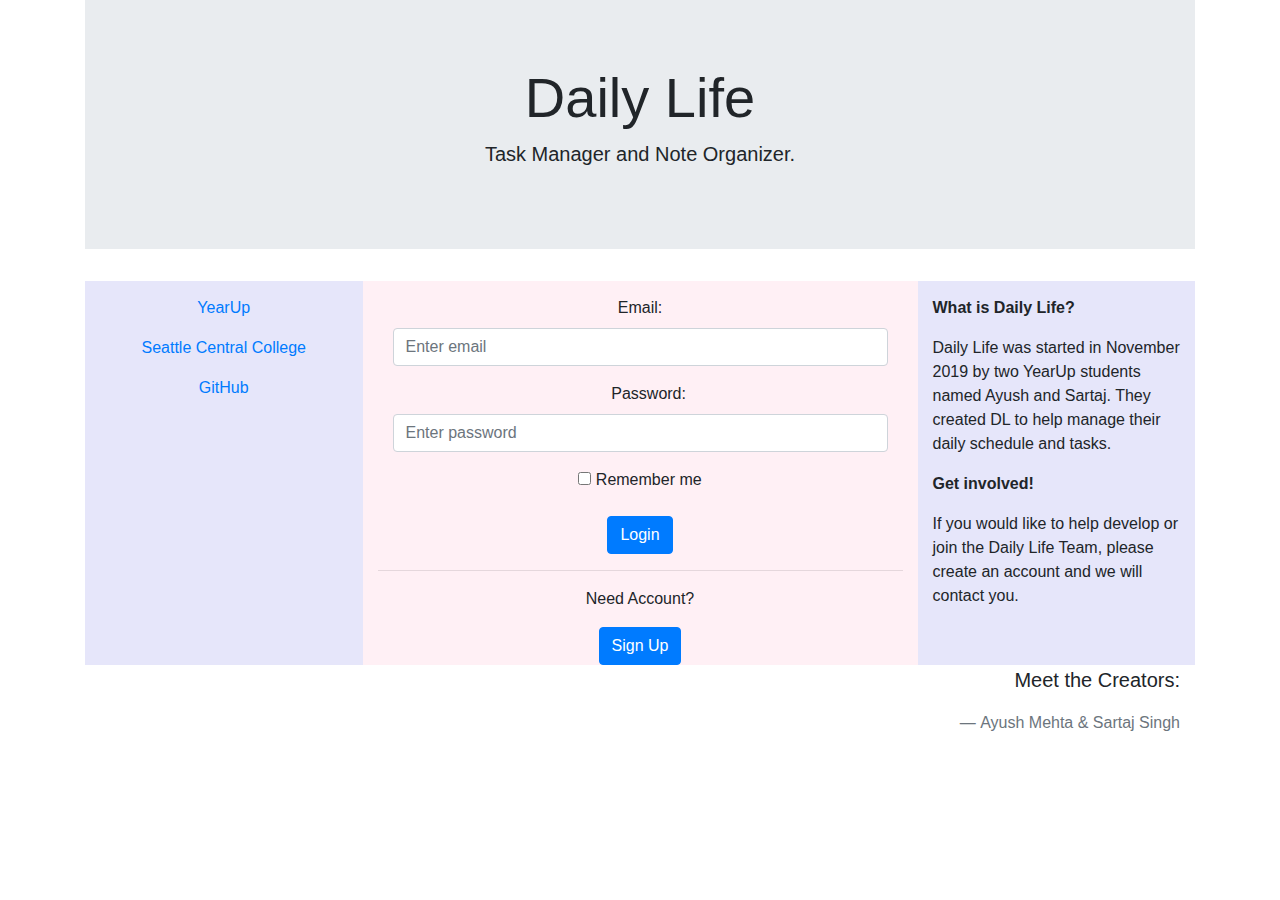
<file: index.html>
<!DOCTYPE html>
<html lang="en">
<head>

	<title>Daily Life</title>
	<!--Meta Data-->
	<meta charset="utf-8">
	<meta name="viewport" content="width=device-width, initial-scale=1, shrink-to-fit=no">
	<!--Style Sheet-->
	<link rel="stylesheet" href="styles.css">
	<link rel="stylesheet" href="https://stackpath.bootstrapcdn.com/bootstrap/4.4.1/css/bootstrap.min.css" integrity="sha384-Vkoo8x4CGsO3+Hhxv8T/Q5PaXtkKtu6ug5TOeNV6gBiFeWPGFN9MuhOf23Q9Ifjh" crossorigin="anonymous">
	<!--Scripts jQuery first, then Popper.js, then Bootstrap JS -->
    <script src="https://code.jquery.com/jquery-3.4.1.slim.min.js" integrity="sha384-J6qa4849blE2+poT4WnyKhv5vZF5SrPo0iEjwBvKU7imGFAV0wwj1yYfoRSJoZ+n" crossorigin="anonymous"></script>
    <script src="https://cdn.jsdelivr.net/npm/popper.js@1.16.0/dist/umd/popper.min.js" integrity="sha384-Q6E9RHvbIyZFJoft+2mJbHaEWldlvI9IOYy5n3zV9zzTtmI3UksdQRVvoxMfooAo" crossorigin="anonymous"></script>
    <script src="https://stackpath.bootstrapcdn.com/bootstrap/4.4.1/js/bootstrap.min.js" integrity="sha384-wfSDF2E50Y2D1uUdj0O3uMBJnjuUD4Ih7YwaYd1iqfktj0Uod8GCExl3Og8ifwB6" crossorigin="anonymous"></script>

</head>

<body>
	<!-- full body container -->
	<div class = "container">

		<!-- header container -->
		<div class="jumbotron jumbotron-fluid">
		  <div class="container" style="text-align:center;">
			<h1 class="display-4">Daily Life</h1>
			<p class="lead">Task Manager and Note Organizer.</p>
		  </div>
		</div>

		<!-- center content container -->
		<div class = "container">
			<div class="row">

				<!-- leftside content -->
				<div class="col-sm-3" style="background-color:lavender;padding-top:15px;text-align:center;">
					<div class="well">
					  <p><a href="https://www.yearup.org/">YearUp</a></p>

					  <p><a href="https://seattlecentral.edu/">Seattle Central College</a></p>
					  <p><a href="https://github.com/">GitHub</a></p>
					</div>
				</div>

				<!-- center content -->
				<div class="col-sm-6" style="background-color:lavenderblush;text-align:center;padding-top:15px;">
					<form class="form-horizontal" action="login_page.html">
						<div class="form-group">
							<label class="control-label col-sm-2" for="email">Email:</label>
							<div class="col-sm-12">
								<input type="email" class="form-control" id="email" placeholder="Enter email">
							</div>
						</div>
						<div class="form-group">
							<label class="control-label col-sm-2" for="pwd">Password:</label>
							<div class="col-sm-12">
								<input type="password" class="form-control" id="pwd" placeholder="Enter password">
                          </div>
                        </div>
						<div class="form-group">
							<div class="checkbox">
								<label><input type="checkbox"> Remember me</label>
                            </div>
                        </div>
						<div class="form-group">
							<button type="submit" class="btn btn-primary">Login</button>
                        </div>
					</form>
						<hr>
						<!-- Sign up -->
						<p>Need Account?<p>
                        <form action="signup_page.html">
							<input type="submit" class="btn btn-primary" value="Sign Up">
                        </form>


				</div>



				<!-- rightside content -->
				<div class="col-sm-3" style="background-color:lavender;padding-top:15px;">
					<div class="well">
						<p><strong>What is Daily Life?</strong></p>
						<p>Daily Life was started in November 2019 by two YearUp students named Ayush and Sartaj. They created DL to help manage their daily schedule and tasks.</p>
					</div>
					<div class="well">
						<p><strong>Get involved!</strong></p>
						<p>If you would like to help develop or join the Daily Life Team, please create an account and we will contact you.</p>
					</div>
				</div>
			</div>
		</div>

		<!-- footer container -->
		<div class = "container ">
			<div class="footer">
				<blockquote class="blockquote" style="text-align:right;">
					<p>Meet the Creators:</p>
					<footer class="blockquote-footer">Ayush Mehta & Sartaj Singh</footer>
				</blockquote>
			</div>
		</div>
	</div>

</body>
</html>
</file>
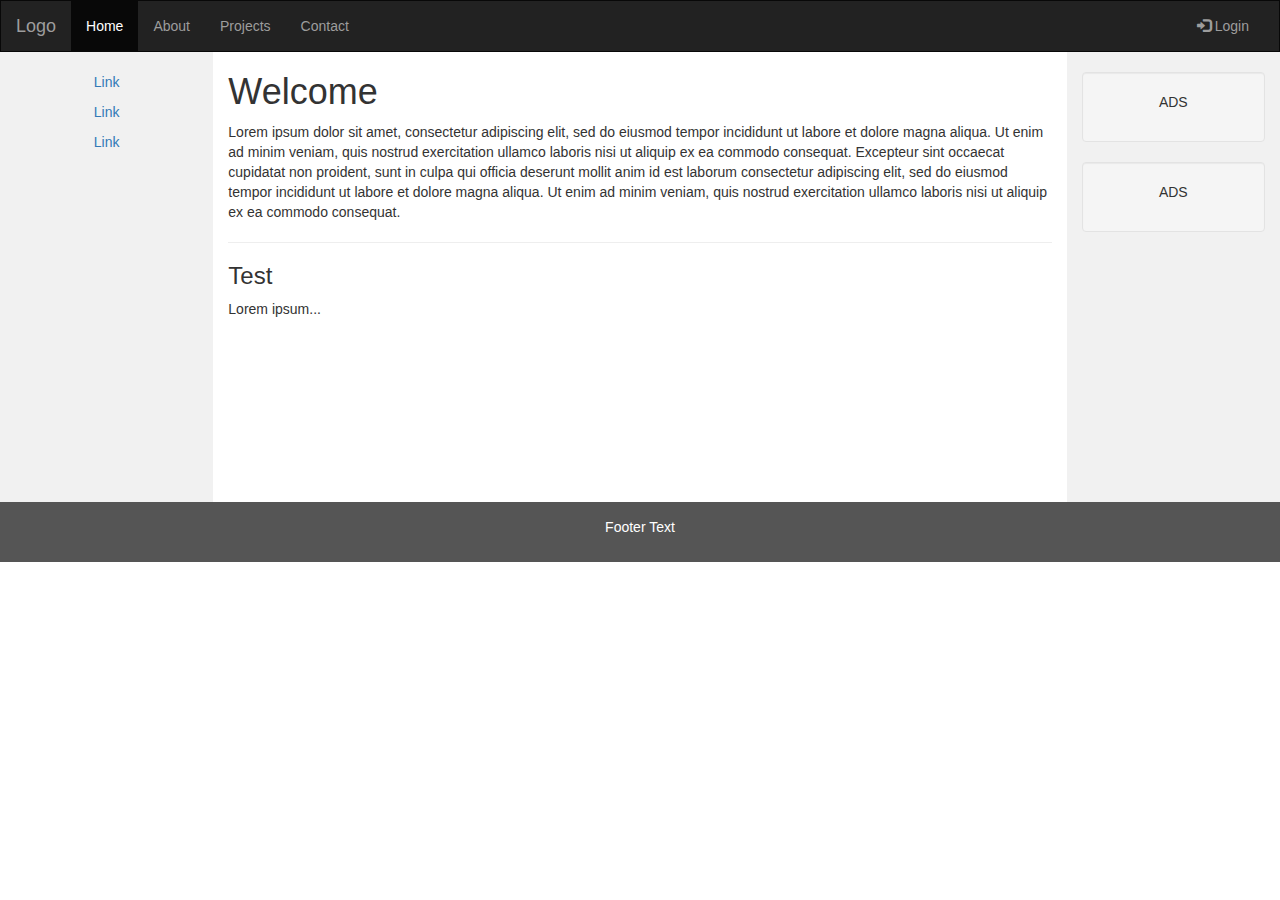
<file: indexxx.html>
<!DOCTYPE html>
<html lang="en">
<head>
  <title>Bootstrap Example</title>
  <meta charset="utf-8">
  <meta name="viewport" content="width=device-width, initial-scale=1">
  <link rel="stylesheet" href="https://maxcdn.bootstrapcdn.com/bootstrap/3.4.0/css/bootstrap.min.css">
  <script src="https://ajax.googleapis.com/ajax/libs/jquery/3.4.1/jquery.min.js"></script>
  <script src="https://maxcdn.bootstrapcdn.com/bootstrap/3.4.0/js/bootstrap.min.js"></script>
  <style>
    /* Remove the navbar's default margin-bottom and rounded borders */ 
    .navbar {
      margin-bottom: 0;
      border-radius: 0;
    }
    
    /* Set height of the grid so .sidenav can be 100% (adjust as needed) */
    .row.content {height: 450px}
    
    /* Set gray background color and 100% height */
    .sidenav {
      padding-top: 20px;
      background-color: #f1f1f1;
      height: 100%;
    }
    
    /* Set black background color, white text and some padding */
    footer {
      background-color: #555;
      color: white;
      padding: 15px;
    }
    
    /* On small screens, set height to 'auto' for sidenav and grid */
    @media screen and (max-width: 767px) {
      .sidenav {
        height: auto;
        padding: 15px;
      }
      .row.content {height:auto;} 
    }
  </style>
</head>
<body>

<nav class="navbar navbar-inverse">
  <div class="container-fluid">
    <div class="navbar-header">
      <button type="button" class="navbar-toggle" data-toggle="collapse" data-target="#myNavbar">
        <span class="icon-bar"></span>
        <span class="icon-bar"></span>
        <span class="icon-bar"></span>                        
      </button>
      <a class="navbar-brand" href="#">Logo</a>
    </div>
    <div class="collapse navbar-collapse" id="myNavbar">
      <ul class="nav navbar-nav">
        <li class="active"><a href="#">Home</a></li>
        <li><a href="#">About</a></li>
        <li><a href="#">Projects</a></li>
        <li><a href="#">Contact</a></li>
      </ul>
      <ul class="nav navbar-nav navbar-right">
        <li><a href="#"><span class="glyphicon glyphicon-log-in"></span> Login</a></li>
      </ul>
    </div>
  </div>
</nav>
  
<div class="container-fluid text-center">    
  <div class="row content">
    <div class="col-sm-2 sidenav">
      <p><a href="#">Link</a></p>
      <p><a href="#">Link</a></p>
      <p><a href="#">Link</a></p>
    </div>
    <div class="col-sm-8 text-left"> 
      <h1>Welcome</h1>
      <p>Lorem ipsum dolor sit amet, consectetur adipiscing elit, sed do eiusmod tempor incididunt ut labore et dolore magna aliqua. Ut enim ad minim veniam, quis nostrud exercitation ullamco laboris nisi ut aliquip ex ea commodo consequat. Excepteur sint occaecat cupidatat non proident, sunt in culpa qui officia deserunt mollit anim id est laborum consectetur adipiscing elit, sed do eiusmod tempor incididunt ut labore et dolore magna aliqua. Ut enim ad minim veniam, quis nostrud exercitation ullamco laboris nisi ut aliquip ex ea commodo consequat.</p>
      <hr>
      <h3>Test</h3>
      <p>Lorem ipsum...</p>
    </div>
    <div class="col-sm-2 sidenav">
      <div class="well">
        <p>ADS</p>
      </div>
      <div class="well">
        <p>ADS</p>
      </div>
    </div>
  </div>
</div>

<footer class="container-fluid text-center">
  <p>Footer Text</p>
</footer>

</body>
</html>
</file>
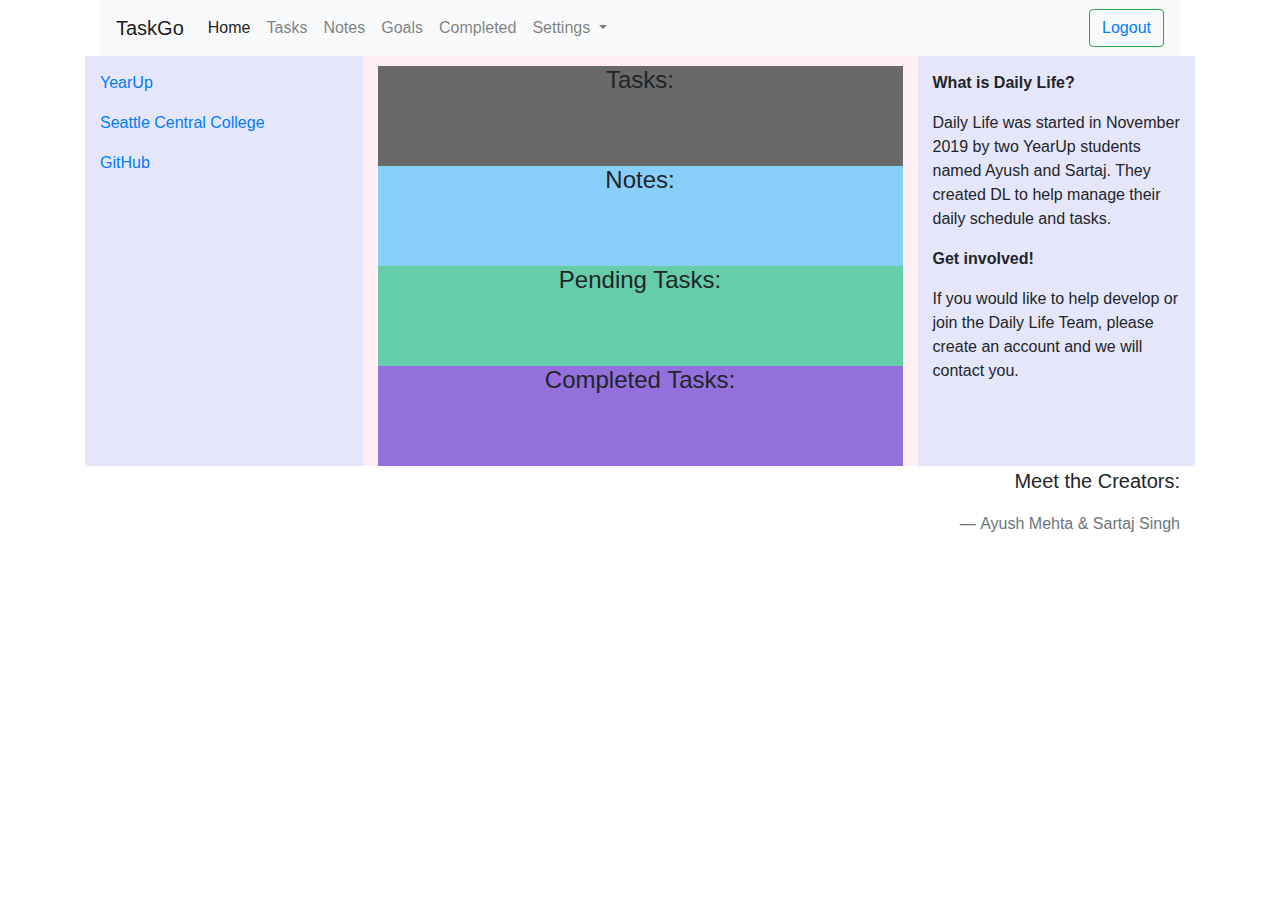
<file: login_page.html>
<!doctype html>
<html lang="en">

<head>
    <title>Task Manager</title>

	<!--Meta Data-->
	<meta charset="utf-8">
	<meta name="viewport" content="width=device-width, initial-scale=1, shrink-to-fit=no">
	<!--Style Sheet-->
	<link rel="stylesheet" href="styles.css">
	<link rel="stylesheet" href="https://stackpath.bootstrapcdn.com/bootstrap/4.4.1/css/bootstrap.min.css" integrity="sha384-Vkoo8x4CGsO3+Hhxv8T/Q5PaXtkKtu6ug5TOeNV6gBiFeWPGFN9MuhOf23Q9Ifjh" crossorigin="anonymous">
	<!--Scripts jQuery first, then Popper.js, then Bootstrap JS -->
    <script src="https://code.jquery.com/jquery-3.4.1.slim.min.js" integrity="sha384-J6qa4849blE2+poT4WnyKhv5vZF5SrPo0iEjwBvKU7imGFAV0wwj1yYfoRSJoZ+n" crossorigin="anonymous"></script>
    <script src="https://cdn.jsdelivr.net/npm/popper.js@1.16.0/dist/umd/popper.min.js" integrity="sha384-Q6E9RHvbIyZFJoft+2mJbHaEWldlvI9IOYy5n3zV9zzTtmI3UksdQRVvoxMfooAo" crossorigin="anonymous"></script>
    <script src="https://stackpath.bootstrapcdn.com/bootstrap/4.4.1/js/bootstrap.min.js" integrity="sha384-wfSDF2E50Y2D1uUdj0O3uMBJnjuUD4Ih7YwaYd1iqfktj0Uod8GCExl3Og8ifwB6" crossorigin="anonymous"></script>
</head>

<body>
	<!-- full body container -->
	<div class = "container">

		<!-- nav bar container -->
		<div class = "container">
			<nav class="navbar navbar-expand-lg navbar-light bg-light" style="background-color: #e3f2fd;">
			  <a class="navbar-brand" href="#">TaskGo</a>
			  <button class="navbar-toggler" type="button" data-toggle="collapse" data-target="#navbarSupportedContent" aria-controls="navbarSupportedContent" aria-expanded="false" aria-label="Toggle navigation">
				<span class="navbar-toggler-icon"></span>
			  </button>

			  <div class="collapse navbar-collapse" id="navbarSupportedContent">
				<ul class="navbar-nav mr-auto">
				  <li class="nav-item active">
					<a class="nav-link" href="login_page.html">Home <span class="sr-only">(current)</span></a>
				  </li>
				  <li class="nav-item">
					<a class="nav-link" href="tasks.html">Tasks</a>
				  </li>
				  <li class="nav-item">
					<a class="nav-link" href="notes.html">Notes</a>
				  </li>
				  <li class="nav-item">
					<a class="nav-link" href="goals.html">Goals</a>
				  </li>
				  <li class="nav-item">
					<a class="nav-link" href="completed.html">Completed</a>
				  </li>
				  <li class="nav-item dropdown">
					<a class="nav-link dropdown-toggle" href="#" id="navbarDropdown" role="button" data-toggle="dropdown" aria-haspopup="true" aria-expanded="false">
					  Settings
					</a>
					<div class="dropdown-menu" aria-labelledby="navbarDropdown">
					  <a class="dropdown-item" href="#">Change Email</a>
					  <a class="dropdown-item" href="#">Change Password</a>
					  <div class="dropdown-divider"></div>
					  <a class="dropdown-item" href="#">Support</a>
					</div>
				  </li>
				</ul>
				<form class="form-inline my-2 my-lg-0">
				   <button class="btn btn-outline-success my-2 my-sm-0"  type="submit"><a href="index.html" >Logout</a></button>
				</form>
			  </div>
			</nav>
		</div>

		<!-- center content container -->
		<div class = "container">
			<div class="row">

				<!-- leftside content -->
				<div class="col-sm-3" style="background-color:lavender;padding-top:15px;">
					<div class="well">
					  <p><a href="https://www.yearup.org/">YearUp</a></p>
					  <p><a href="https://seattlecentral.edu/">Seattle Central College</a></p>
					  <p><a href="https://github.com/">GitHub</a></p>
					</div>
				</div>

				<!-- center content -->
				<div class="col-sm-6" style="background-color:lavenderblush;text-align:center;padding-top:10px;">
					<div class="well" style="background-color:dimgray;min-height:100px;">
						<h4>Tasks:</h2>
					</div>
					<div class="well" style="background-color:lightskyblue;min-height:100px;";
>
						<h4>Notes:</h2>
					</div>
					<div class="well" style="background-color:mediumaquamarine;min-height:100px;">
						<h4>Pending Tasks:</h2>
					</div>
					<div class="well" style="background-color:mediumpurple;min-height:100px;">
						<h4>Completed Tasks:</h2>
					</div>
				</div>

				<!-- rightside content -->
				<div class="col-sm-3" style="background-color:lavender;padding-top:15px;">
					<div class="well">
						<p><strong>What is Daily Life?</strong></p>
						<p>Daily Life was started in November 2019 by two YearUp students named Ayush and Sartaj. They created DL to help manage their daily schedule and tasks.</p>
					</div>
					<div class="well">
						<p><strong>Get involved!</strong></p>
						<p>If you would like to help develop or join the Daily Life Team, please create an account and we will contact you.</p>
					</div>
				</div>
			</div>
		</div>

		<!-- footer container -->
		<div class = "container">
			<div class="footer">
				<blockquote class="blockquote" style="text-align:right;">
					<p>Meet the Creators:</p>
					<footer class="blockquote-footer">Ayush Mehta & Sartaj Singh</footer>
				</blockquote>
			</div>
		</div>
	</div>

	<!-- profile div, we will add this soon.
	<div class="col">
		<div class="ml-auto col-auto alert alert-primary" >
			<div class="card"  style="background-color:#00F3FF">
				<img class="card-img-top" src="img_avatar1.png" alt="Card image" style="width:50%;height:50%;">
				<div class="card-body text-right">
					<h4 class="card-title">John Doe</h4>
					<p class="card-text">Some example text some example text. John Doe is an architect and
						engineer
					</p>
					<a href="#" class="btn btn-primary btn-lg">See Profile</a>
				</div>
			</div>
		</div>
	</div> -->


</body>


</html>
</file>
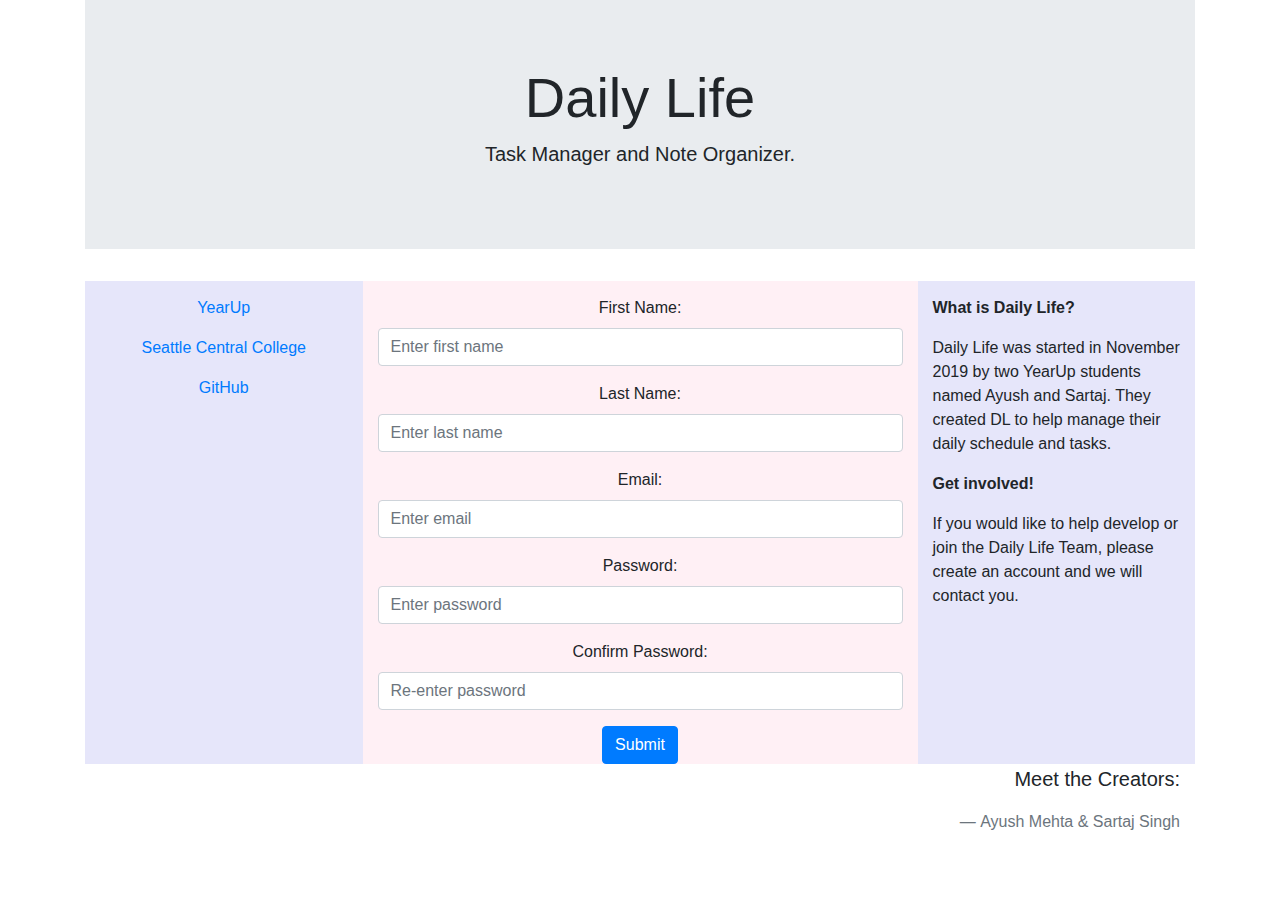
<file: signup_page.html>
<!DOCTYPE html>
<html lang="en">
<head>

	<title>Daily Life</title>
	<!--Meta Data-->
	<meta charset="utf-8">
	<meta name="viewport" content="width=device-width, initial-scale=1, shrink-to-fit=no">
	<!--Style Sheet-->
	<link rel="stylesheet" href="styles.css">
	<link rel="stylesheet" href="https://stackpath.bootstrapcdn.com/bootstrap/4.4.1/css/bootstrap.min.css" integrity="sha384-Vkoo8x4CGsO3+Hhxv8T/Q5PaXtkKtu6ug5TOeNV6gBiFeWPGFN9MuhOf23Q9Ifjh" crossorigin="anonymous">
	<!--Scripts jQuery first, then Popper.js, then Bootstrap JS -->
    <script src="https://code.jquery.com/jquery-3.4.1.slim.min.js" integrity="sha384-J6qa4849blE2+poT4WnyKhv5vZF5SrPo0iEjwBvKU7imGFAV0wwj1yYfoRSJoZ+n" crossorigin="anonymous"></script>
    <script src="https://cdn.jsdelivr.net/npm/popper.js@1.16.0/dist/umd/popper.min.js" integrity="sha384-Q6E9RHvbIyZFJoft+2mJbHaEWldlvI9IOYy5n3zV9zzTtmI3UksdQRVvoxMfooAo" crossorigin="anonymous"></script>
    <script src="https://stackpath.bootstrapcdn.com/bootstrap/4.4.1/js/bootstrap.min.js" integrity="sha384-wfSDF2E50Y2D1uUdj0O3uMBJnjuUD4Ih7YwaYd1iqfktj0Uod8GCExl3Og8ifwB6" crossorigin="anonymous"></script>

</head>

<body>
	<!-- full body container -->
	<div class = "container">

		<!-- header container -->
		<div class="jumbotron jumbotron-fluid">
		  <div class="container" style="text-align:center;">
			<h1 class="display-4">Daily Life</h1>
			<p class="lead">Task Manager and Note Organizer.</p>
		  </div>
		</div>

		<!-- center content container -->
		<div class = "container">
			<div class="row">

				<!-- leftside content -->
				<div class="col-sm-3" style="background-color:lavender;padding-top:15px;text-align:center;">
					<div class="well">
					  <p><a href="https://www.yearup.org/">YearUp</a></p>

					  <p><a href="https://seattlecentral.edu/">Seattle Central College</a></p>
					  <p><a href="https://github.com/">GitHub</a></p>
					</div>
				</div>


  	<div class="col-sm-6" style="background-color:lavenderblush;text-align:center;padding-top:15px;">
    <form action="login_page.html">
      <div class="form-group">
        <label for="firstname">First Name:</label>
        <input type="text" class="form-control" id="firstname" placeholder="Enter first name" name="firstname">
      </div>
      <div class="form-group">
        <label for="lastname">Last Name:</label>
        <input type="text" class="form-control" id="lastname" placeholder="Enter last name" name="lastname">
      </div>
      <div class="form-group">
        <label for="email">Email:</label>
        <input type="email" class="form-control" id="email" placeholder="Enter email" name="email">
      </div>
      <div class="form-group">
        <label for="pwd">Password:</label>
        <input type="password" class="form-control" id="pwd" placeholder="Enter password" name="pwd">
      </div>
      <div class="form-group">
        <label for="pwd">Confirm Password:</label>
        <input type="password" class="form-control" id="pwd1" placeholder="Re-enter password" name="pwd1">
      </div>
      <button type="submit" class="btn btn-primary">Submit</button>
    </form>
  </div>

  <!-- rightside content -->
  <div class="col-sm-3" style="background-color:lavender;padding-top:15px;">
    <div class="well">
      <p><strong>What is Daily Life?</strong></p>
      <p>Daily Life was started in November 2019 by two YearUp students named Ayush and Sartaj. They created DL to help manage their daily schedule and tasks.</p>
    </div>
    <div class="well">
      <p><strong>Get involved!</strong></p>
      <p>If you would like to help develop or join the Daily Life Team, please create an account and we will contact you.</p>
    </div>
  </div>
</div>
</div>

<!-- footer container -->
<div class = "container ">
<div class="footer">
  <blockquote class="blockquote" style="text-align:right;">
    <p>Meet the Creators:</p>
    <footer class="blockquote-footer">Ayush Mehta & Sartaj Singh</footer>
  </blockquote>
</div>
</div>
</div>

</body>
</html>
</file>
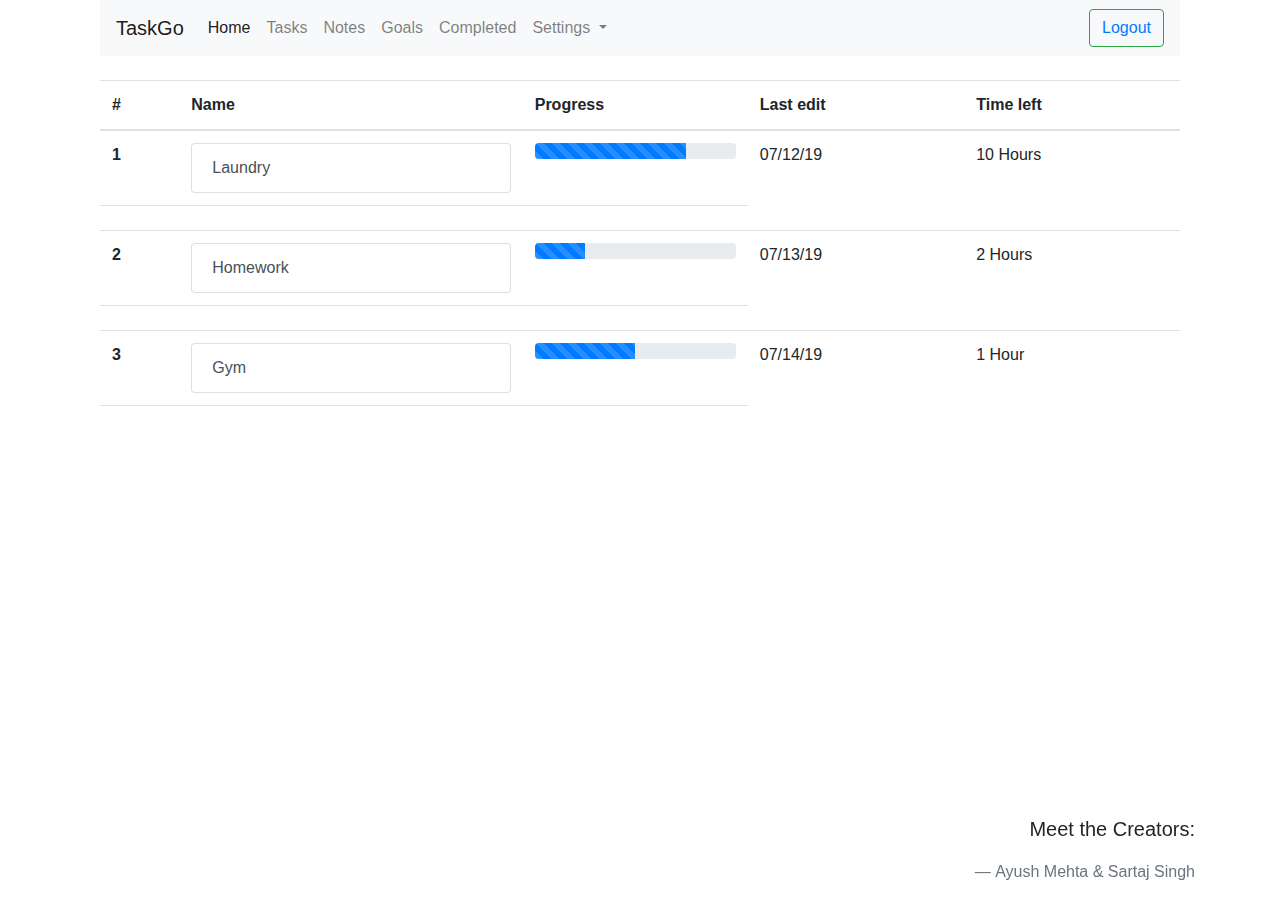
<file: tasks.html>
<!doctype html>
<html>

<head>
    <title>Daily Life</title>
	<!--Meta Data-->
	<meta charset="utf-8">
	<meta name="viewport" content="width=device-width, initial-scale=1, shrink-to-fit=no">

	<!--Style Sheet-->
	<link rel="stylesheet" href="styles.css">
	<link rel="stylesheet" href="https://stackpath.bootstrapcdn.com/bootstrap/4.4.1/css/bootstrap.min.css" integrity="sha384-Vkoo8x4CGsO3+Hhxv8T/Q5PaXtkKtu6ug5TOeNV6gBiFeWPGFN9MuhOf23Q9Ifjh" crossorigin="anonymous">
	<!--Scripts jQuery first, then Popper.js, then Bootstrap JS -->
    <script src="https://code.jquery.com/jquery-3.4.1.slim.min.js" integrity="sha384-J6qa4849blE2+poT4WnyKhv5vZF5SrPo0iEjwBvKU7imGFAV0wwj1yYfoRSJoZ+n" crossorigin="anonymous"></script>
    <script src="https://cdn.jsdelivr.net/npm/popper.js@1.16.0/dist/umd/popper.min.js" integrity="sha384-Q6E9RHvbIyZFJoft+2mJbHaEWldlvI9IOYy5n3zV9zzTtmI3UksdQRVvoxMfooAo" crossorigin="anonymous"></script>
    <script src="https://stackpath.bootstrapcdn.com/bootstrap/4.4.1/js/bootstrap.min.js" integrity="sha384-wfSDF2E50Y2D1uUdj0O3uMBJnjuUD4Ih7YwaYd1iqfktj0Uod8GCExl3Og8ifwB6" crossorigin="anonymous"></script>

    </head>

<body>
  <!-- full body container -->
<div class = "container">

<!-- nav bar container -->
<div class = "container">
  <nav class="navbar navbar-expand-lg navbar-light bg-light" style="background-color: #e3f2fd;">
    <a class="navbar-brand" href="#">TaskGo</a>
    <button class="navbar-toggler" type="button" data-toggle="collapse" data-target="#navbarSupportedContent" aria-controls="navbarSupportedContent" aria-expanded="false" aria-label="Toggle navigation">
    <span class="navbar-toggler-icon"></span>
    </button>

    <div class="collapse navbar-collapse" id="navbarSupportedContent">
    <ul class="navbar-nav mr-auto">
      <li class="nav-item active">
      <a class="nav-link" href="login_page.html">Home <span class="sr-only">(current)</span></a>
      </li>
      <li class="nav-item">
      <a class="nav-link" href="tasks.html">Tasks</a>
      </li>
      <li class="nav-item">
      <a class="nav-link" href="notes.html">Notes</a>
      </li>
      <li class="nav-item">
      <a class="nav-link" href="goals.html">Goals</a>
      </li>
      <li class="nav-item">
      <a class="nav-link" href="completed.html">Completed</a>
      </li>
      <li class="nav-item dropdown">
      <a class="nav-link dropdown-toggle" href="#" id="navbarDropdown" role="button" data-toggle="dropdown" aria-haspopup="true" aria-expanded="false">
        Settings
      </a>
      <div class="dropdown-menu" aria-labelledby="navbarDropdown">
        <a class="dropdown-item" href="#">Change Email</a>
        <a class="dropdown-item" href="#">Change Password</a>
        <div class="dropdown-divider"></div>
        <a class="dropdown-item" href="#">Support</a>
      </div>
      </li>
    </ul>
    <form class="form-inline my-2 my-lg-0">
   <button class="btn btn-outline-success my-2 my-sm-0"  type="submit"><a href="index.html" >Logout</a></button>
    </form>
    </div>
  </nav>
</div>

<br>
  <!-- body content-->
  <div class="container">
    <table class="table table-hover">
      <thead>
        <tr>
          <th scope="col">#</th>
          <th scope="col">Name</th>
          <th scope="col">Progress</th>
          <th scope="col">Last edit</th>
          <th scope="col">Time left</th>
        </tr>
      </thead>
      <tbody>
        <div class="list-group">

          <tr>

            <!-- <div class="card">
      <div class="card-header">
      <td> <a class="collapsed card-link" data-toggle="collapse" href="#collapseTwo" href="#" class="list-group-item list-group-item-action">Laundry

      </a></td>


      </div>
      <div id="collapseTwo" class="collapse" data-parent="#accordion">
        <div class="card-body">
          Lorem ipsum dolor sit amet, consectetur adipisicing elit, sed do eiusmod tempor incididunt ut labore et dolore magna aliqua. Ut enim ad minim veniam, quis nostrud exercitation ullamco laboris nisi ut aliquip ex ea commodo consequat.
        </div>
      </div>
    </div> -->

          <tr data-toggle="collapse" data-target="#demo" class="clickable">
            <th scope="row">1</th>
            <td><a href="#" class="list-group-item list-group-item-action">Laundry</a></td>
            <td>
              <div class="progress">
                <div class="progress-bar progress-bar-striped" role="progressbar" style="width: 75%" aria-valuenow="75"
                  aria-valuemin="0" aria-valuemax="100"></div>
              </div>
            </td>
            <td>07/12/19</td>
            <td>10 Hours</td>
          </tr>
          <tr>
            <td colspan="3">
              <div id="demo" class="collapse">description of Laundry</div>
            </td>
          </tr>

          <!-- <td><a href="#" class="list-group-item list-group-item-action">Laundry</a></td>


                        <td><div class="progress">
                                <div class="progress-bar progress-bar-striped" role="progressbar" style="width: 75%" aria-valuenow="75" aria-valuemin="0" aria-valuemax="100"></div>
                              </div></td>
                        <td>07/12/19</td>
                        <td>10 Hours</td>
                      </tr> -->
          <tr data-toggle="collapse" data-target="#demo2" class="clickable">
            <th scope="row">2</th>
            <td><a href="#" class="list-group-item list-group-item-action">Homework</a></td>
            <td>
              <div class="progress">
                <div class="progress-bar progress-bar-striped" role="progressbar" style="width: 25%" aria-valuenow="25"
                  aria-valuemin="0" aria-valuemax="100"></div>
              </div>
            </td>
            <td>07/13/19</td>
            <td>2 Hours</td>
          </tr>
          <tr>
            <td colspan="3">
              <div id="demo2" class="collapse">description of Homwork</div>
            </td>
          </tr>
          <!-- <tr>
                            <th scope="row">2</th>
                            <td><a href="#" class="list-group-item list-group-item-action">Homework</a></td>
                            <td><div class="progress">
                                    <div class="progress-bar progress-bar-striped" role="progressbar" style="width: 25%" aria-valuenow="25" aria-valuemin="0" aria-valuemax="100"></div>
                                  </div></td>
                            <td>07/13/19</td>
                            <td>2 Hours</td>
                      </tr> -->
          <tr data-toggle="collapse" data-target="#demo3" class="clickable">
            <th scope="row">3</th>
            <td><a href="#" class="list-group-item list-group-item-action">Gym</a></td>
            <td>
              <div class="progress">
                <div class="progress-bar progress-bar-striped" role="progressbar" style="width: 50%" aria-valuenow="25"
                  aria-valuemin="0" aria-valuemax="100"></div>
              </div>
            </td>
            <td>07/14/19</td>
            <td>1 Hour</td>
          </tr>
          <tr>
            <td colspan="3">
              <div id="demo3" class="collapse">description of Gym</div>
            </td>
          </tr>

          <!-- <tr>
              <th scope="row">3</th>
              <td><a href="#" class="list-group-item list-group-item-action">Gym</a></td>
              <td><div class="progress">
                      <div class="progress-bar progress-bar-striped" role="progressbar" aria-valuenow="0" aria-valuemin="0" aria-valuemax="100"></div>
                    </div></td>
              <td>07/14/19</td>
              <td>1 Hour</td>
        </tr> -->
        </div>
      </tbody>
    </table>
  </div>
  <br>

  <!-- footer -->
  <div class="container fixed-bottom">
      <div class=footer>
          <blockquote class="blockquote" style="text-align:right;">

              <p>Meet the Creators:</p>
              <footer class="blockquote-footer">Ayush Mehta & Sartaj Singh</footer>
              </blockquote>
      </div>
  </div>


</body>

</html>
</file>
<file: styles.css>
+*,
*:before,
*:after {
	box-sizing: border-box;
}

.toolbar {} {
	display: flex;
	flex-flow: row nowrap;
	list-style: none;
	padding: 0;
	margin: 1rem;
	overflow: hidden;
	border-raduis: 10px;
}
.tool {}
.tool--btn {
	display: block;
	border: none;
	padding: .5rem;
	font-size: 20px;
}

#output {
	height: auto;
	box-shadow: 0 10px 20px rgba(0,0,0,0.19), 0 6px 6px rgba(0,0,0,0.23);
	margin-right: 40px;
  margin-left: 40px;

	padding: 1.2rem;


}
</file>
